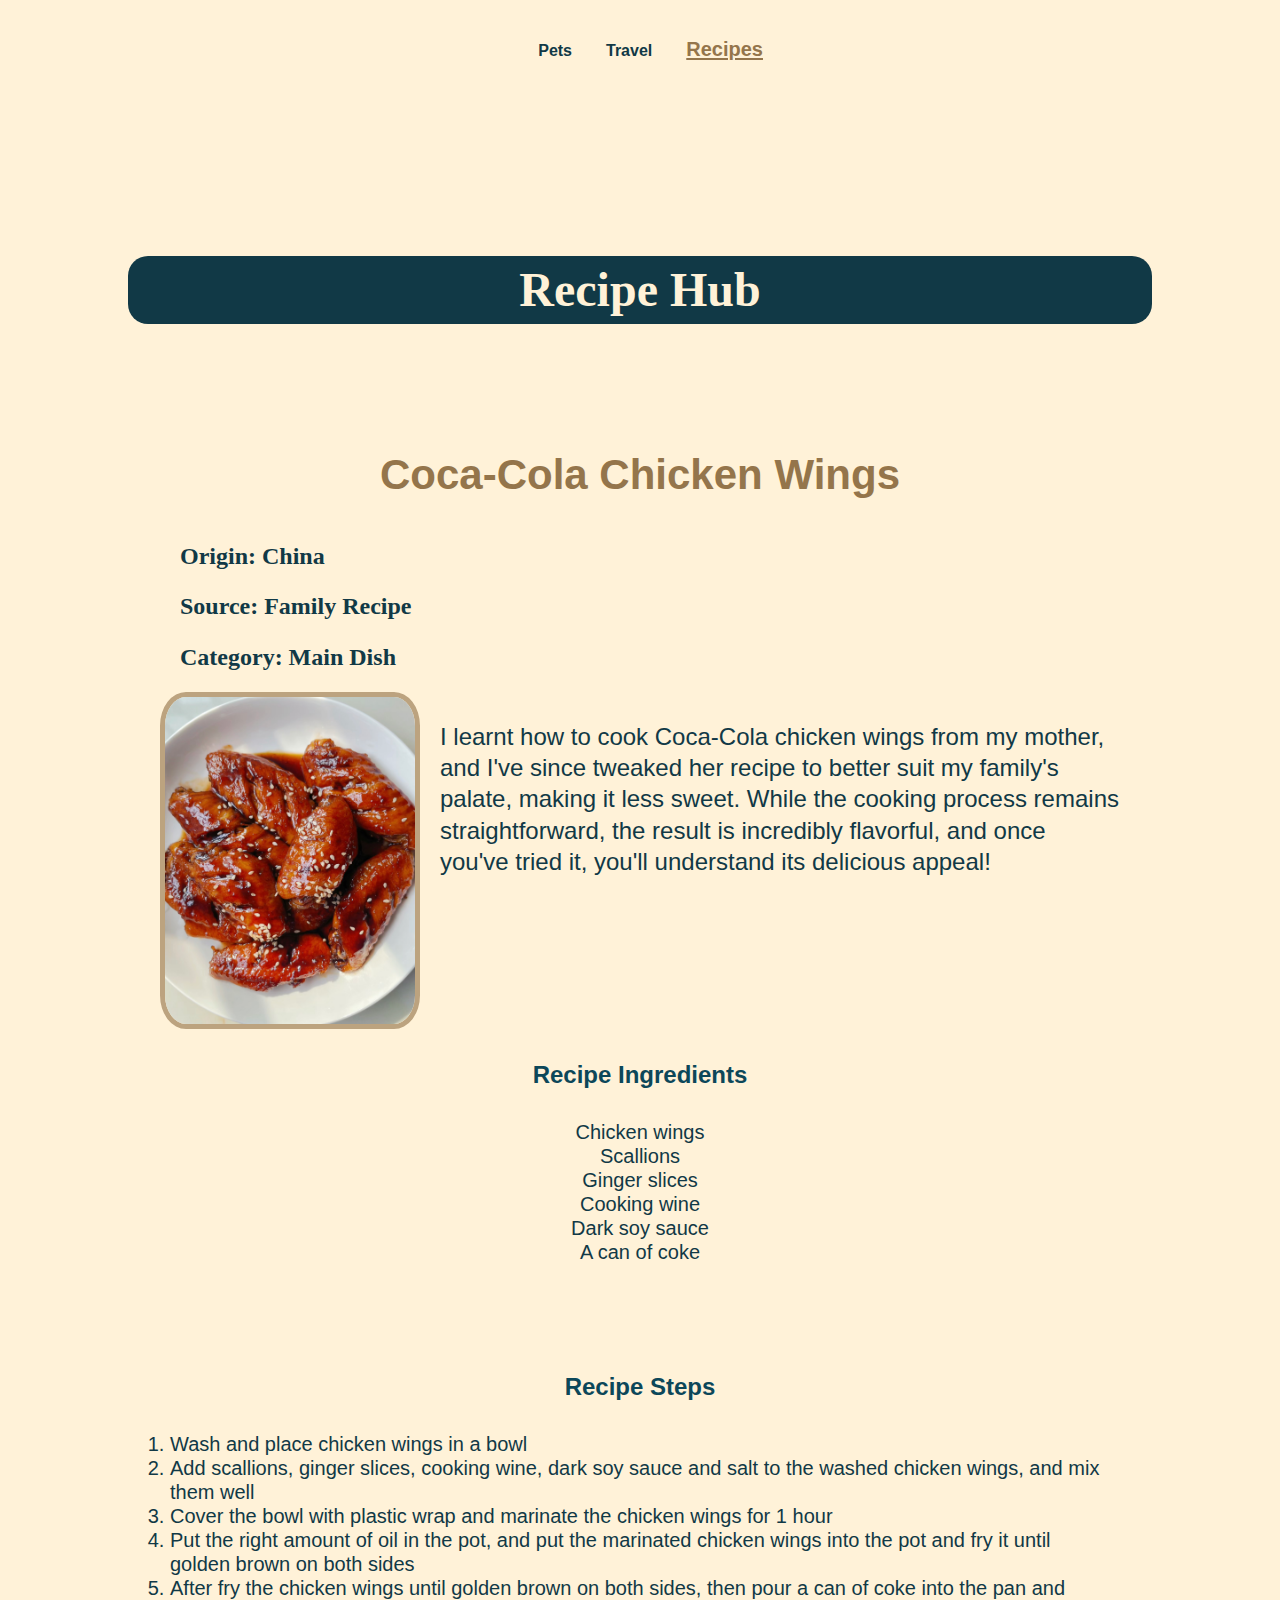
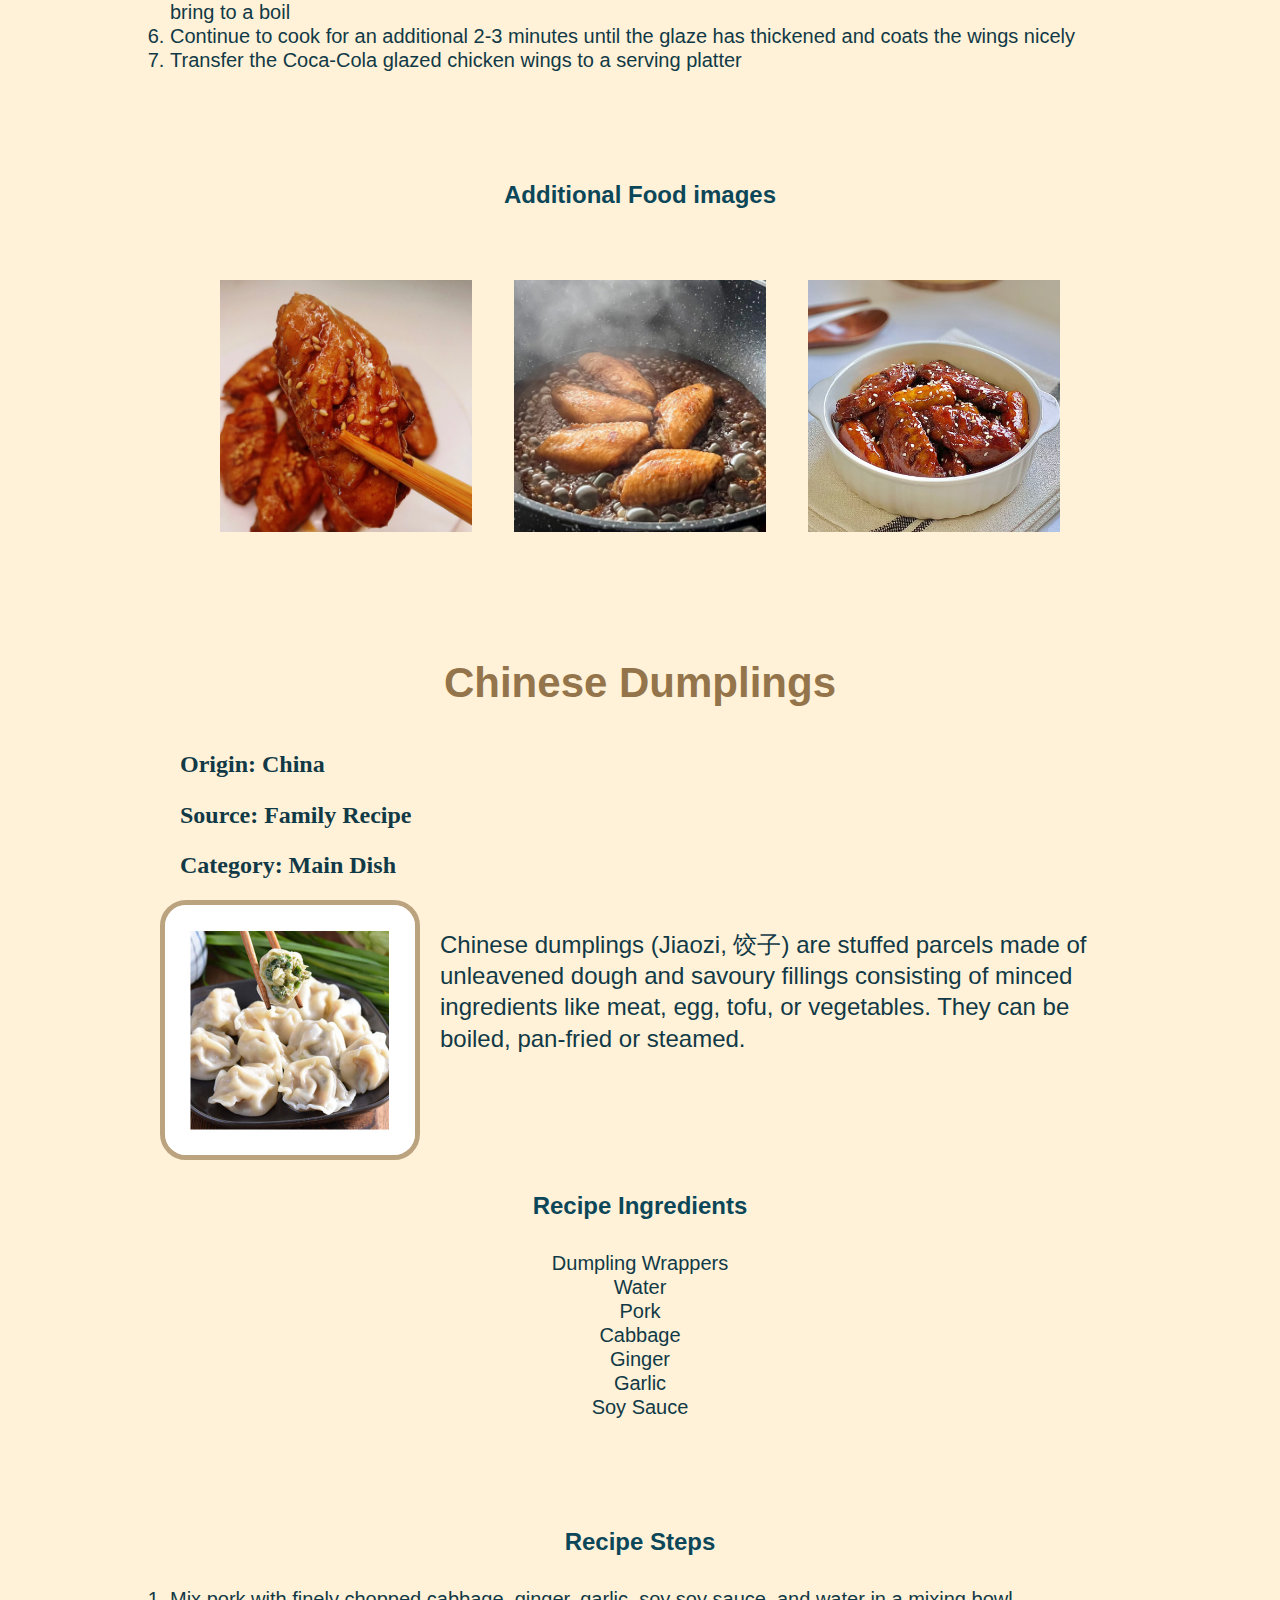
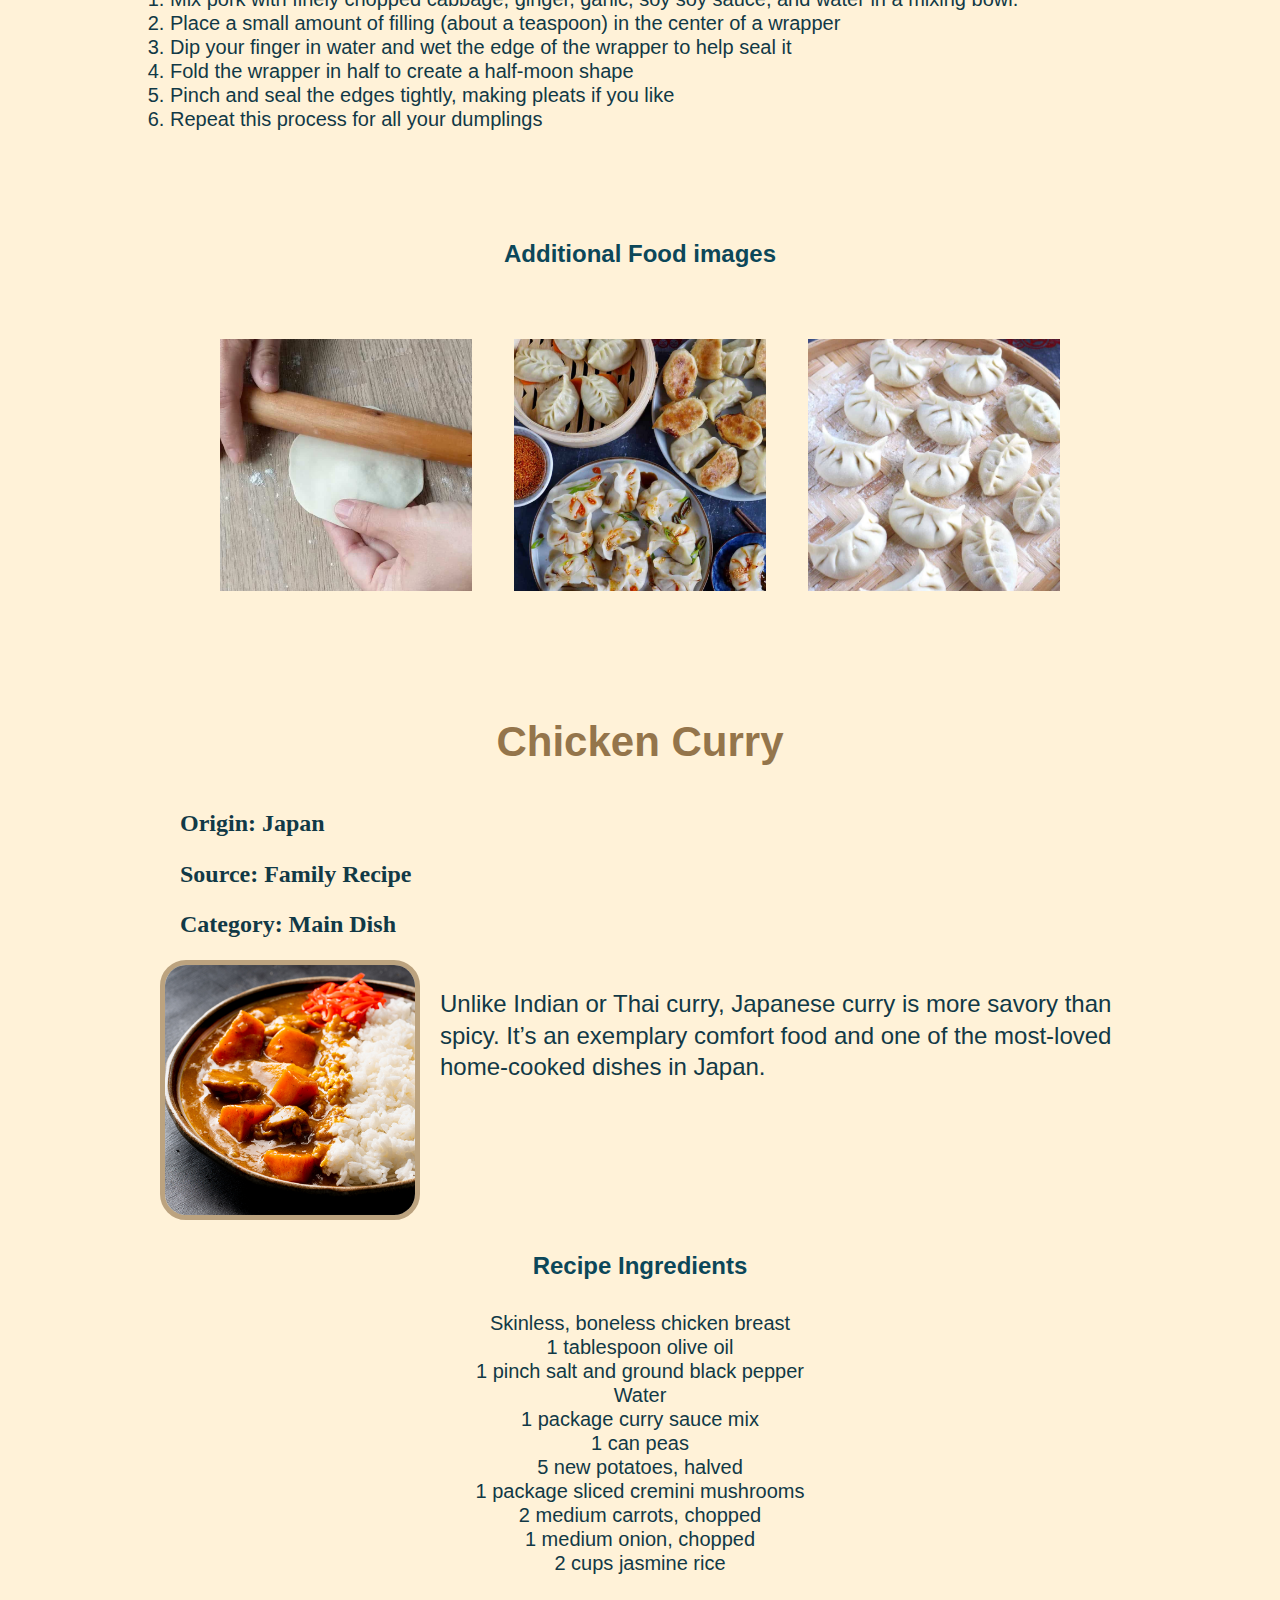
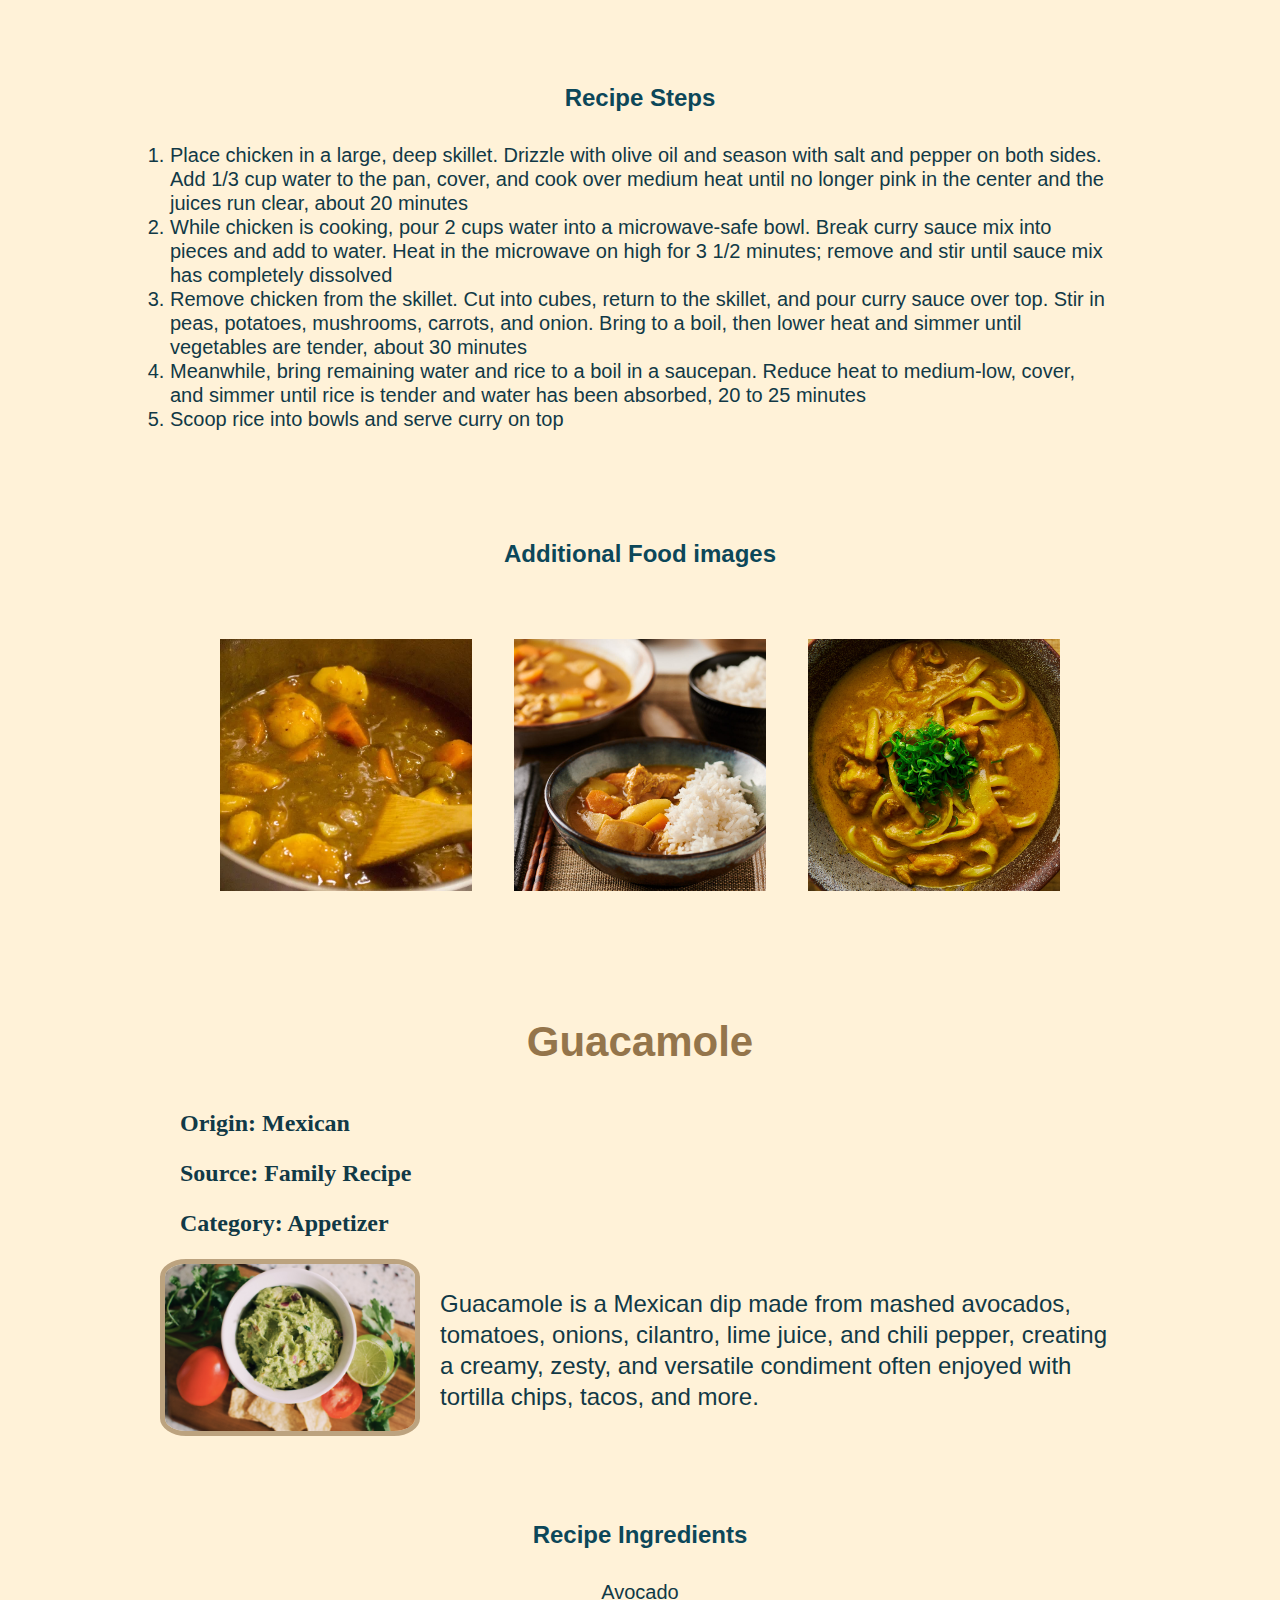
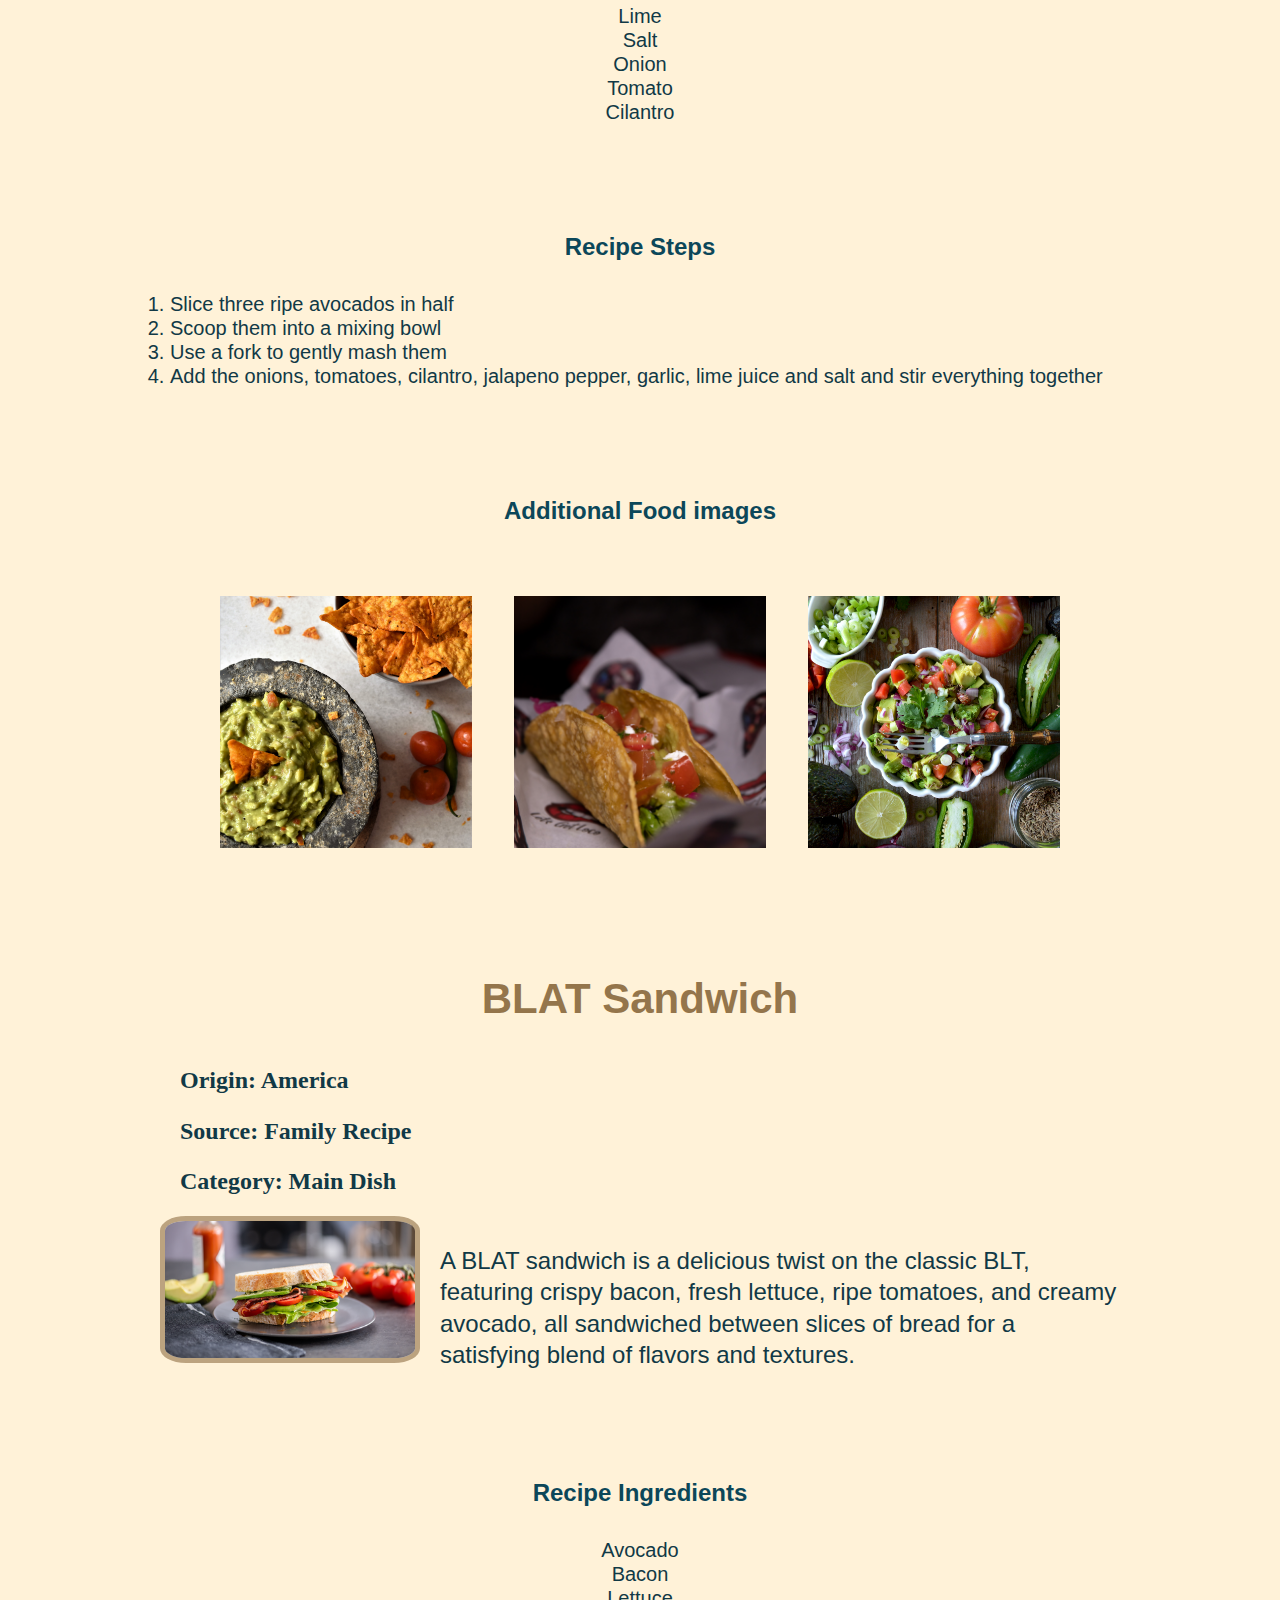
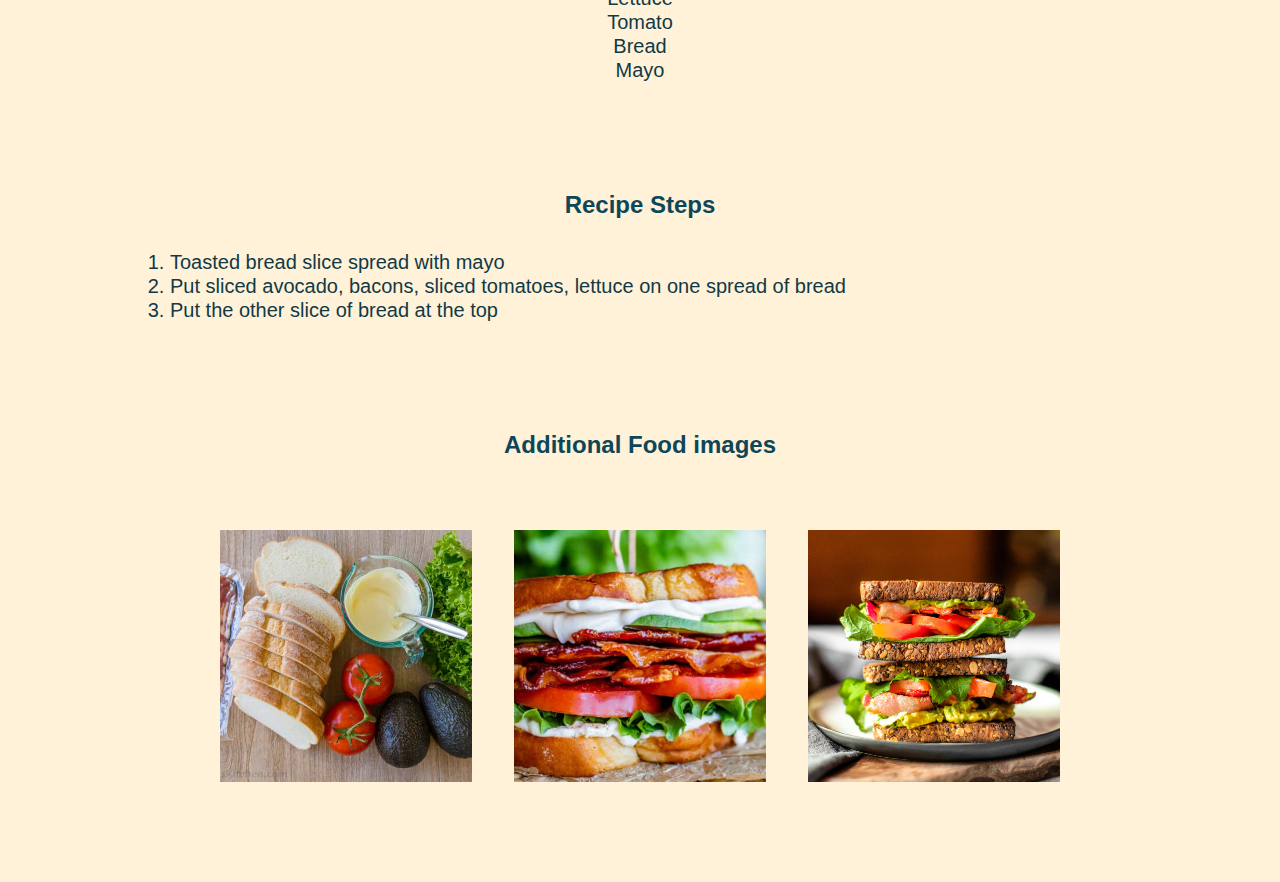
<file: recipes.html>
<!DOCTYPE html>
<html lang="en">
<head>
    <meta charset="UTF-8">
    <meta name="viewport" content="width=device-width, initial-scale=1.0">
    <link rel="stylesheet" href="css/reset.css">
    <link rel="stylesheet" href="css/style.css">
    <title>Recipes</title>
</head>
<body>
    <div class = "skip"><a href = "#main_recipes">Skip to Main Content</a></div>
    <header>
        <nav>
			<ul>
				<li><a href = "index.html" >Pets</a></li>
				<li><a href = "travel.html">Travel</a></li>
				<li class = "current"><a href = "recipes.html">Recipes</a></li>
			</ul>
		</nav>
    </header>

    <main id="main_recipes">
        <h1>Recipe Hub</h1>
        <div class = "recipes_container">
            <div class="recipes_content">
            <h2>Coca-Cola Chicken Wings</h2>
            <span>Origin: China</span>
            <span>Source: Family Recipe</span>
            <span>Category: Main Dish</span>

        <img class = "recipes_firstimage" src="images/coca_cola_chicken_wings.jpg" width = "400" alt="Coca cola chicken wings">
        <p>I learnt how to cook Coca-Cola chicken wings from my mother, and I've since tweaked her recipe to better suit my family's palate, making it less sweet. While the cooking process remains straightforward, the result is incredibly flavorful, and once you've tried it, you'll understand its delicious appeal!</p>
        </div>
        <h3>Recipe Ingredients</h3>
        <ul>
            <li>Chicken wings</li>
            <li>Scallions</li>
            <li>Ginger slices</li>
            <li>Cooking wine</li>
            <li>Dark soy sauce</li>
            <li>A can of coke</li>
        </ul>

        <h3>Recipe Steps</h3>
        <ol>
            <li>Wash and place chicken wings in a bowl</li>
            <li>Add scallions, ginger slices, cooking wine, dark soy sauce and salt to the washed chicken wings, and mix them well</li>
            <li>Cover the bowl with plastic wrap and marinate the chicken wings for 1 hour</li>
            <li>Put the right amount of oil in the pot, and put the marinated chicken wings into the pot and fry it until golden brown on both sides</li>
            <li>After fry the chicken wings until golden brown on both sides, then pour a can of coke into the pan and bring to a boil</li>
            <li>Continue to cook for an additional 2-3 minutes until the glaze has thickened and coats the wings nicely</li>
            <li>Transfer the Coca-Cola glazed chicken wings to a serving platter</li>
        </ol>

        <h3>Additional Food images</h3>
        <div class = "recipes_card">
        <img src="images/chicken_wings_chopsticks.jpg" width = "200" alt="A chicken wing picked up by chopsticks">
        <img src="images/boils_in_coke.jpg" width = "200" alt="Chicken wings boiled in coke">
        <img src="images/chicken-wings_and_rice_cake.jpg" width = "200" alt="Coca-cola chicken wings served with rice cake">
        
        </div>
        <!-- Sisi Chen -->

    </div>
    <div class = "recipes_container">
        <div class="recipes_content">
        <h2>Chinese Dumplings</h2>
        <span>Origin: China</span>
        <span>Source: Family Recipe</span>
        <span>Category: Main Dish</span>

        <img class = "recipes_firstimage" src="images/jiaozi.jpeg" width = "400" alt="Chinese dumplings">
        <p>Chinese dumplings (Jiaozi, 饺子) are stuffed parcels made of unleavened dough and savoury fillings consisting of minced ingredients like meat, egg, tofu, or vegetables. They can be boiled, pan-fried or steamed.</p>
        </div>
        <h3>Recipe Ingredients</h3>
        <ul>
            <li>Dumpling Wrappers</li>
            <li>Water</li>
            <li>Pork</li>
            <li>Cabbage</li>
            <li>Ginger</li>
            <li>Garlic</li>
            <li>Soy Sauce</li>
        </ul>

        <h3>Recipe Steps</h3>
        <ol>
            <li>Mix pork with finely chopped cabbage, ginger, garlic, soy soy sauce, and water in a mixing bowl.</li>
            <li>Place a small amount of filling (about a teaspoon) in the center of a wrapper</li>
            <li>Dip your finger in water and wet the edge of the wrapper to help seal it</li>
            <li>Fold the wrapper in half to create a half-moon shape</li>
            <li>Pinch and seal the edges tightly, making pleats if you like</li>
            <li>Repeat this process for all your dumplings</li>
        </ol>

        <h3>Additional Food images</h3>
        <div class = "recipes_card">
        <img src="images/jiaozi4.jpeg" width = "200" alt="Making Chinese dumplings">
        <img src="images/jiaozi2.jpeg" width = "200" alt="Three dishes of Chinese dumplings">
        <img src="images/jiaozi3.jpeg" width = "200" alt="Steamed Chinese dumplings">
        </div>

    
        <!-- Meiqi Zhao -->
    </div>
    <div class = "recipes_container">
        <div class="recipes_content">
        <h2>Chicken Curry</h2>
        <span>Origin: Japan</span>
        <span>Source: Family Recipe</span>
        <span>Category: Main Dish</span>

        <img class = "recipes_firstimage" src="images/japanese-chicken-curry.jpg" width = "400" alt="Japanese Chicken Curry">
        <p>Unlike Indian or Thai curry, Japanese curry is more savory than spicy. It’s an exemplary comfort food and one of the most-loved home-cooked dishes in Japan.</p>
        </div>
        <h3>Recipe Ingredients</h3>
        <ul>
            <li>Skinless, boneless chicken breast</li>
            <li>1 tablespoon olive oil</li>
            <li>1 pinch salt and ground black pepper</li>
            <li>Water</li>
            <li>1 package curry sauce mix</li>
            <li>1 can peas</li>
            <li>5 new potatoes, halved</li>
            <li>1 package sliced cremini mushrooms</li>
            <li>2 medium carrots, chopped</li>
            <li>1 medium onion, chopped</li>
            <li>2 cups jasmine rice</li>
        </ul>

        <h3>Recipe Steps</h3>
        <ol>
            <li>Place chicken in a large, deep skillet. Drizzle with olive oil and season with salt and pepper on both sides. Add 1/3 cup water to the pan, cover, and cook over medium heat until no longer pink in the center and the juices run clear, about 20 minutes</li>
            <li>While chicken is cooking, pour 2 cups water into a microwave-safe bowl. Break curry sauce mix into pieces and add to water. Heat in the microwave on high for 3 1/2 minutes; remove and stir until sauce mix has completely dissolved</li>
            <li>Remove chicken from the skillet. Cut into cubes, return to the skillet, and pour curry sauce over top. Stir in peas, potatoes, mushrooms, carrots, and onion. Bring to a boil, then lower heat and simmer until vegetables are tender, about 30 minutes</li>
            <li>Meanwhile, bring remaining water and rice to a boil in a saucepan. Reduce heat to medium-low, cover, and simmer until rice is tender and water has been absorbed, 20 to 25 minutes</li>
            <li>Scoop rice into bowls and serve curry on top</li>
        </ol>

        <h3>Additional Food images</h3>
        <div class = "recipes_card">
        <img src="images/cooking-chicken-curry.webp" width = "200" alt="Cooking chicken curry">
        <img src="images/japanese-chicken-curry-bowl.jpeg" width = "200" alt="Japanese chicken curry bowl">
        <img src="images/chicken-curry-udon.webp" width = "200" alt="Chicken curry udon">
        
        </div>
        <!-- Zhehong Wu -->
    </div>
    <div class = "recipes_container">
        <div class="recipes_content">
        <h2>Guacamole</h2>
        <span>Origin: Mexican</span>
        <span>Source: Family Recipe</span>
        <span>Category: Appetizer</span>

        <img class = "recipes_firstimage" src="images/guacamole.jpg" width = "400" alt="Guacamole">
        <p>Guacamole is a Mexican dip made from mashed avocados, tomatoes, onions, cilantro, lime juice, and chili pepper, creating a creamy, zesty, and versatile condiment often enjoyed with tortilla chips, tacos, and more.</p>
        </div>
        <h3>Recipe Ingredients</h3>
        <ul>
            <li>Avocado</li>
            <li>Lime</li>
            <li>Salt</li>
            <li>Onion</li>
            <li>Tomato</li>
            <li>Cilantro</li>
        </ul>

        <h3>Recipe Steps</h3>
        <ol>
            <li>Slice three ripe avocados in half</li>
            <li>Scoop them into a mixing bowl</li>
            <li>Use a fork to gently mash them</li>
            <li>Add the onions, tomatoes, cilantro, jalapeno pepper, garlic, lime juice and salt and stir everything together</li>
        </ol>

        <h3>Additional Food images</h3>
        <div class = "recipes_card">
        <img src="images/avocado_chips.jpg" width = "200" alt="Chips and guacamole">
        <img src="images/taco.jpg" width = "200" alt="Guacamole in a taco">
        <img src="images/guacamole_2.jpg" width = "200" alt="Guacamole in a bowl">
        
        </div>

        <!-- Yiran Zheng -->

    </div>
    <div class = "recipes_container">
        <div class="recipes_content">
        <h2>BLAT Sandwich</h2>
        <span>Origin: America</span>
        <span>Source: Family Recipe</span>
        <span>Category: Main Dish</span>

        <img class = "recipes_firstimage" src="images/blat_main.png" width = "400" alt="BLAT Sandwich">
        <p>A BLAT sandwich is a delicious twist on the classic BLT, featuring crispy bacon, fresh lettuce, ripe tomatoes, and creamy avocado, all sandwiched between slices of bread for a satisfying blend of flavors and textures.</p>
        </div>
        <h3>Recipe Ingredients</h3>
        <ul>
            <li>Avocado</li>
            <li>Bacon</li>
            <li>Lettuce</li>
            <li>Tomato</li>
            <li>Bread</li>
            <li>Mayo</li>
        </ul>

        <h3>Recipe Steps</h3>
        <ol>
            <li>Toasted bread slice spread with mayo</li>
            <li>Put sliced avocado, bacons, sliced tomatoes, lettuce on one spread of bread</li>
            <li>Put the other slice of bread at the top</li>
        </ol>

        <h3>Additional Food images</h3>
        <div class = "recipes_card">
        <img src="images/ingredients.jpg" width = "200" alt="Ingredients of BLAT sandwich">
        <img src="images/blat_2.jpg" width = "200" alt="A BLAT sandwich is placed on a dish">
        <img src="images/blat_3.jpg" width = "200" alt="A BLAT sandwich is made with multigrain bread">
        
        </div>

        <!-- Yiran Zheng -->

    </div>
    </main>
</body>
</html>
</file>
<file: css/style.css>
body{
    background-color: #fff2d8;
}

/*body > a:first-child{
    position:absolute;
    top:-40px;
}
body > a:first-child:focus{
    top:0px;
}
.current{
    color:blue;
}*/
/*.container{
    display:grid;
    grid-template-columns: 1fr 1fr;
    gap:5px;  
    width:100%;
}
*/
nav{
    background-color: #FFF2D8;
    width:100%;
    padding: 2%;
    margin:0;
    top:0;
    position:fixed;
    margin-bottom:auto;
    text-align: center;

}

nav ul{
    display: inline-block;
    list-style:none;
    padding:5px;
    margin:0;
    line-height: 36px;

}

nav ul li{
    display:inline;
   /* margin-right:60px;*/
    font-size: 16px;
}

nav .current a{
    font-size: 20px;
    text-decoration:underline;
    text-underline-offset: 2px;
    color:#94754b;
}
nav a{
    text-decoration: none;
    color:#113946;
    padding: auto;
    margin-right: 30px;
    font-weight: bold;
    font-family:'Lucida Sans', 'Lucida Sans Regular', 'Lucida Grande', 'Lucida Sans Unicode', Geneva, Verdana, sans-serif ;

}

h1{
    font-size: 48px;
    text-align: center;
    background-color: #113946;
    border-radius: 20px;

    margin: 20% 10% 2% 10%;
    color:#FFF2D8;
    padding:10px;
    font-family:'Times New Roman', Times, serif;


}

h2{
    text-align:center;
    font-size: 42px;
    padding: 30px;
    color:#94754b;
    margin-bottom: 15px;
    font-family:'Proxima Nova',sans-serif;
    margin-top: 5%;

}
h3{
    text-align:center;
    font-size: 24px;
    line-height: 1.3;
    padding: 30px;
    margin-top: 8%;
    color:#0c4759;
    clear:both;
    font-family: 'Proxima Nova',sans-serif;
}
p{
    text-align:left;
    color:#113946;
    font-size:20px;
    line-height: 1.3;
    font-family: 'Proxima Nova',sans-serif;
    /*padding:0 20px 0 20px;
    margin: 40px;*/
}


/*pets*/

.pets_container{
    margin:100px auto;
    width:75%;

}
.pets_firstimage{
    max-width:250px;
    float:left;
    margin-right: 20px;
    border-radius: 10%;
    border: 5px solid #BCA37F;
}
.pets_content h2{
    font-size: 40px;
    padding:10px;
}
.pets_content p{
    font-size: 24px;
}

.pets_gallery{
    display:grid;
    grid-template-columns: 1fr 1fr;
    gap:20px;
    justify-items: center;
    gap:10%;
}
.pets_gallery img,
.pets_gallery video{
    aspect-ratio: 1/1;
    object-fit: cover;
    padding: 10px;
    margin:10px;
    border:3px dashed #113946;
    border-radius: 10%;
    align-items: center;
    max-width:100%;
    height:auto;

}

.pets_container ul{
    text-align: center;
    margin:0;
    padding:0;

}
.pets_container ul li{
    font-size: 20px;
    display:block;
    line-height: 1.3;
    margin: 0 10px;
    color:#113946;
    font-family: 'Proxima Nova',sans-serif;
}


/*travel*/
.travel_p{
    text-align:left;
    color:#113946;
    font-size:20px;
    line-height: 1.3;
    font-family: 'Proxima Nova',sans-serif;
    padding:0 5px 0 5px;
    margin: 10px;
}

.travel_container{
    margin:100px auto;
    width:75%;
}
.travel_gallery{
    display:grid;
   /* grid-template-columns: 1fr 1fr 1fr;*/
   grid-template-columns: repeat(auto-fit, minmax(15rem, 1fr));
   padding:0 20px 0 20px;
   margin: 40px;

}
.travel_card{
    aspect-ratio: 1/1.5;
    margin: 2px;
    padding:5px;
}
.travel_card img{
    width:100%;
    aspect-ratio: 1/1;
    object-fit: cover;

}
.travel_cardcontent{
    background:#113946;
    color:#FFF2D8;
    font-family: 'Proxima Nova',sans-serif;
    align-self: end;
    margin: 2px;
    padding:10px;
    line-height: 1.3;
    box-shadow: 0 .25rem 1rem rgb(0 0 0/ .1);
}

.travel_firstimage{
    display:grid;
    grid-template-columns: 1fr 1fr;
    gap:20px;
    justify-items: center;
    gap:10%;
}
.travel_firstimage img{
    aspect-ratio: 1/1;
    object-fit: cover;
    padding: 10px;
    margin:10px;
    border:3px dashed #113946;
    border-radius: 10%;
    align-items: center;
    max-width:100%;
    height:auto;

}


/*recipes*/
span{
    display:block;
    font-weight: bold;
    font-size: 24px;
    color: #113946;
    padding:0 20px 0 20px;
    line-height: 1.3;
    margin-bottom: 2%;

}
.recipes_container{
    margin:100px auto;
    width:75%;

}
.recipes_firstimage{
    max-width:250px;
    float:left;
    margin-right: 20px;
    border-radius: 10%;
    border: 5px solid #BCA37F;
}

.recipes_container ul{
    text-align: center;
    margin:0;
    padding:0;

}
.recipes_container ul li{
    font-size: 20px;
    display:block;
    margin: 0 10px;
    color:#113946;
    line-height: 1.2;
    font-family: 'Proxima Nova',sans-serif;
}

.recipes_container ol li{
    font-size: 20px;
    margin: 0 10px;
    color:#113946;
    line-height: 1.2;
    font-family: 'Proxima Nova',sans-serif;
}
.recipes_content p{
    font-size: 24px;
    margin-top: 5%;
}

.recipes_card{
   display:grid;
   grid-template-columns: repeat(auto-fit, minmax(15rem, 1fr));
   padding:0 20px 0 20px;
   margin: 40px;
   gap:5%;
   justify-content: center;
   align-items: center;
   justify-items: center;


}
.recipes_card img{
    width:100%;
    aspect-ratio: 1/1;
    object-fit: cover;
    


}


/*setting*/


.skip a{
    background: white;
    left: 0;
    padding: 6px;
    -webkit-transition: top 1s ease-out;
    transition: top 1s ease-out;
    z-index: 1;
    position:absolute;
    top:-40px;
  }

.skip a:focus{
    top:20px;
}

@media (prefers-reduced-motion:reduce){
    .gif{
       display:none;
       animation:none;
    }
}
</file>
